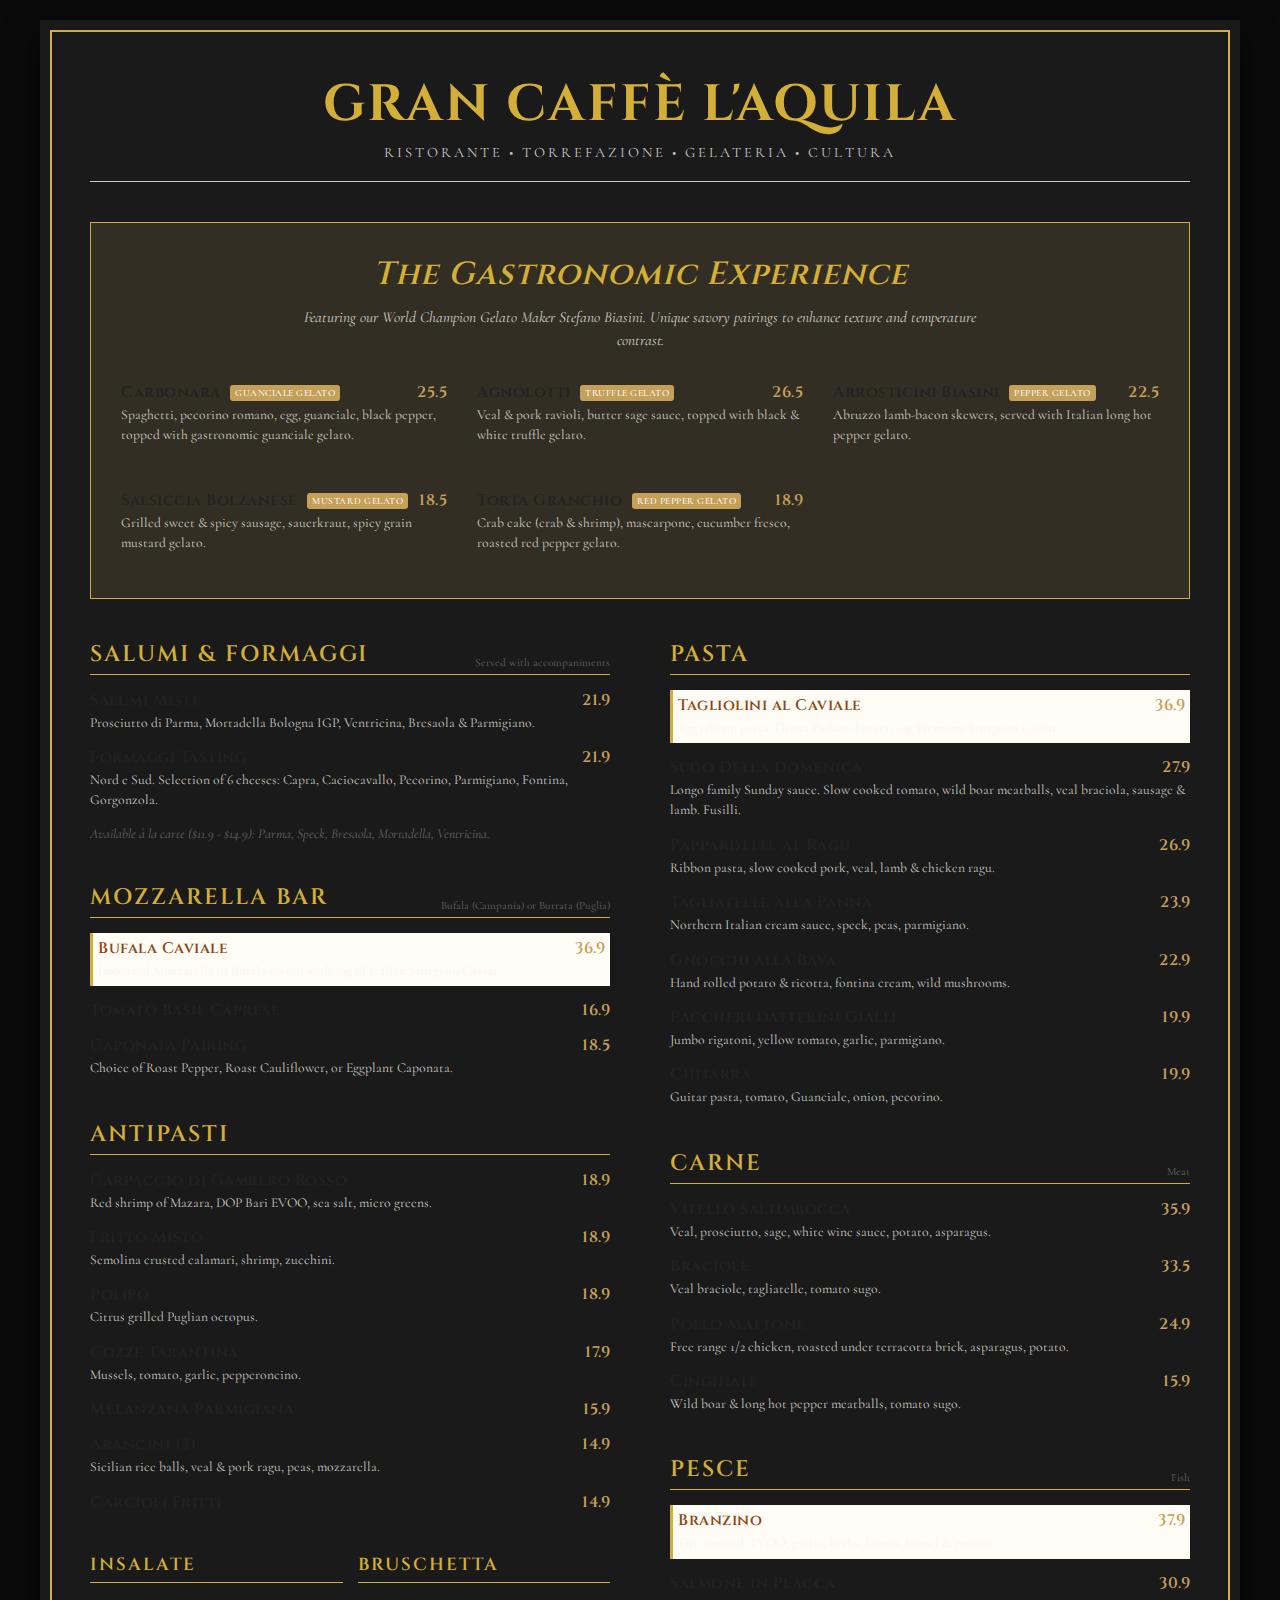
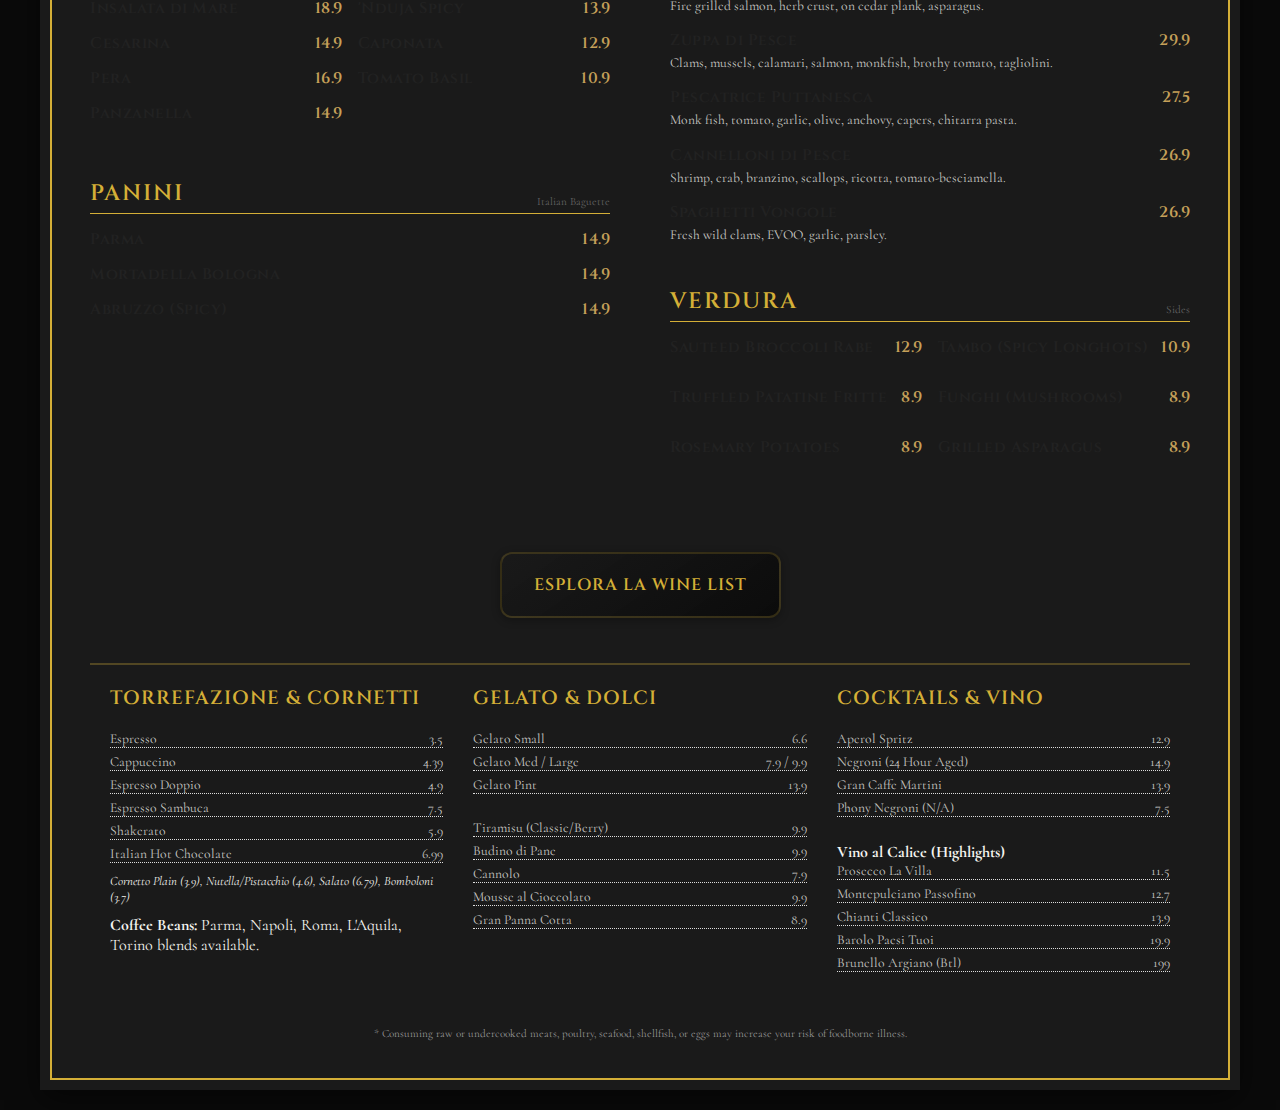
<file: Ala Carte 11-23-25.html>
<!DOCTYPE html>
<html lang="it">
<head>
    <meta charset="UTF-8">
    <meta name="viewport" content="width=device-width, initial-scale=1.0">
    <title>Gran Caffè L'Aquila - Full Strategic Menu</title>
    <style>
        @import url('https://fonts.googleapis.com/css2?family=Cinzel:wght@400;600;700&family=Cormorant:wght@300;400;500;600&family=Inter:wght@300;400;500;600&display=swap');

        :root {
            --bg-paper: #FDFBF7;
            --text-dark: #1a1a1a;
            --brand-red: #8B0000;
            --gold: #C5A059;
            --font-head: 'Cinzel', serif;
            --font-body: 'Cormorant', serif;
        }

        /* Day/Night Theme Support */
        :root[data-theme="night"] {
            --bg-paper: #1a1a1a;
            --text-dark: #F5F5F0;
            --brand-red: #C5A059;
            --gold: #D4AF37;
        }

        :root[data-theme="night"] body {
            background-color: #0a0a0a;
        }

        :root[data-theme="night"] .menu-sheet {
            background-color: var(--bg-paper);
            box-shadow: 0 10px 30px rgba(0,0,0,0.5);
        }

        :root[data-theme="night"] .menu-sheet::before {
            border-color: var(--gold);
        }

        :root[data-theme="night"] h1,
        :root[data-theme="night"] .cat-title,
        :root[data-theme="night"] .focus-title,
        :root[data-theme="night"] .footer-col h3 {
            color: var(--gold);
        }

        :root[data-theme="night"] .subhead,
        :root[data-theme="night"] .d-desc,
        :root[data-theme="night"] .focus-desc,
        :root[data-theme="night"] .drink-item {
            color: rgba(245, 245, 240, 0.8);
        }

        :root[data-theme="night"] .footer-grid {
            background-color: rgba(26, 26, 26, 0.5);
            border-top-color: rgba(212, 175, 55, 0.3);
        }

        :root[data-theme="night"] .focus-section {
            background-color: rgba(197, 160, 89, 0.15);
            border-color: var(--gold);
        }

        body {
            background-color: #e0e0e0;
            font-family: var(--font-body);
            margin: 0;
            padding: 20px;
            color: var(--text-dark);
            transition: background-color 0.3s ease, color 0.3s ease;
        }

        .menu-sheet {
            background-color: var(--bg-paper);
            max-width: 1100px;
            margin: 0 auto;
            padding: 50px;
            box-shadow: 0 10px 30px rgba(0,0,0,0.15);
            position: relative;
        }

        /* Bordo decorativo */
        .menu-sheet::before {
            content: "";
            position: absolute;
            top: 10px; left: 10px; right: 10px; bottom: 10px;
            border: 2px solid var(--brand-red);
            pointer-events: none;
        }

        /* Header */
        header {
            text-align: center;
            margin-bottom: 40px;
            border-bottom: 1px solid #ccc;
            padding-bottom: 20px;
        }

        h1 {
            font-family: var(--font-head);
            color: var(--brand-red);
            font-size: clamp(2.5rem, 4vw, 3.5rem);
            margin: 0;
            text-transform: uppercase;
            letter-spacing: 2px;
            font-weight: 700;
        }

        .subhead {
            text-transform: uppercase;
            letter-spacing: 3px;
            font-size: clamp(0.8rem, 1.2vw, 0.9rem);
            color: #555;
            margin-top: 5px;
            font-family: 'Cormorant', serif;
            font-weight: 400;
        }

        /* Wine List Button - Wine Card Style */
        .wine-list-button {
            display: inline-block;
            padding: 1.25rem 2rem;
            background: linear-gradient(145deg, rgba(26, 26, 26, 0.7), rgba(10, 10, 10, 0.9));
            color: var(--gold);
            text-decoration: none;
            font-family: 'Cinzel', serif;
            font-size: clamp(0.95rem, 1.3vw, 1.1rem);
            font-weight: 600;
            letter-spacing: 1px;
            text-transform: uppercase;
            border: 2px solid rgba(212, 175, 55, 0.2);
            border-radius: 12px;
            box-shadow: 0 2px 8px rgba(0, 0, 0, 0.3);
            transition: all 0.3s cubic-bezier(0.4, 0, 0.2, 1);
            position: relative;
            overflow: hidden;
        }

        .wine-list-button::before {
            content: '';
            position: absolute;
            top: 0;
            left: -100%;
            width: 100%;
            height: 100%;
            background: linear-gradient(135deg, transparent, rgba(212, 175, 55, 0.05), transparent);
            transition: left 0.6s ease;
        }

        .wine-list-button:hover {
            transform: translateX(5px);
            border-color: var(--gold);
            box-shadow: 0 4px 12px rgba(212, 175, 55, 0.2);
            background: linear-gradient(145deg, rgba(212, 175, 55, 0.1), rgba(212, 175, 55, 0.05));
        }

        .wine-list-button:hover::before {
            left: 100%;
        }

        .wine-list-button:active {
            transform: translateX(3px);
        }

        /* Day theme button style */
        :root[data-theme="day"] .wine-list-button {
            background: linear-gradient(145deg, rgba(245, 245, 240, 0.9), rgba(250, 250, 245, 0.95));
            border-color: rgba(212, 175, 55, 0.3);
            color: var(--brand-red);
            box-shadow: 0 2px 8px rgba(0, 0, 0, 0.1);
        }

        :root[data-theme="day"] .wine-list-button:hover {
            background: linear-gradient(145deg, rgba(212, 175, 55, 0.1), rgba(212, 175, 55, 0.05));
            border-color: var(--gold);
            box-shadow: 0 4px 12px rgba(212, 175, 55, 0.15);
        }

        /* --- SEZIONE FOCUS (USP) --- */
        .focus-section {
            background-color: rgba(197, 160, 89, 0.1);
            border: 1px solid var(--gold);
            padding: 30px;
            margin-bottom: 40px;
            text-align: center;
        }

        .focus-title {
            font-family: var(--font-head);
            font-size: clamp(1.6rem, 2.5vw, 2rem);
            color: var(--brand-red);
            margin-bottom: 10px;
            font-style: italic;
            font-weight: 600;
            letter-spacing: 1px;
        }

        .focus-desc {
            max-width: 700px;
            margin: 0 auto 30px auto;
            font-style: italic;
            color: #444;
            font-size: clamp(0.9rem, 1.2vw, 1rem);
            line-height: 1.5;
        }

        .focus-grid {
            display: grid;
            grid-template-columns: repeat(auto-fit, minmax(300px, 1fr));
            gap: 30px;
            text-align: left;
        }

        /* Badge Gelato */
        .gelato-badge {
            background-color: var(--brand-red);
            color: #fff;
            font-size: clamp(0.55rem, 0.8vw, 0.6rem);
            padding: 2px 5px;
            text-transform: uppercase;
            border-radius: 3px;
            vertical-align: middle;
            margin-left: 5px;
            font-family: 'Cormorant', serif;
            font-weight: 500;
            letter-spacing: 0.5px;
        }

        /* --- LAYOUT COLONNE --- */
        .main-grid {
            display: grid;
            grid-template-columns: 1fr 1fr; /* 2 Colonne bilanciate */
            gap: 60px;
        }

        /* Sezioni */
        .section-group {
            margin-bottom: 40px;
        }

        .cat-title {
            font-family: var(--font-head);
            font-size: clamp(1.2rem, 1.8vw, 1.4rem);
            color: var(--brand-red);
            border-bottom: 1px solid var(--gold);
            padding-bottom: 5px;
            margin-bottom: 15px;
            text-transform: uppercase;
            letter-spacing: 2px;
            display: flex;
            justify-content: space-between;
            align-items: flex-end;
            font-weight: 600;
        }

        .cat-subtitle {
            font-size: clamp(0.65rem, 0.9vw, 0.7rem);
            color: #666;
            text-transform: none;
            letter-spacing: 0;
            font-weight: 400;
            font-family: 'Cormorant', serif;
        }

        /* Piatti */
        .dish {
            margin-bottom: 14px;
        }

        .d-header {
            display: flex;
            justify-content: space-between;
            font-weight: 600;
            font-size: clamp(0.9rem, 1.2vw, 1rem);
            font-family: var(--font-head);
            color: #222;
            letter-spacing: 0.5px;
        }

        .d-price {
            color: var(--brand-red);
            white-space: nowrap;
            margin-left: 10px;
        }

        .d-desc {
            font-size: clamp(0.8rem, 1.1vw, 0.85rem);
            color: #555;
            line-height: 1.5;
            margin-top: 2px;
            font-family: 'Cormorant', serif;
            font-weight: 400;
        }

        /* Anchor Items (High Price) */
        .anchor {
            background-color: #fffcf5;
            padding: 5px;
            border-left: 3px solid var(--gold);
        }
        .anchor .d-header { color: #8B4513; }

        /* Box Piccoli (Panini/Sides) */
        .small-section-grid {
            display: grid;
            grid-template-columns: 1fr 1fr;
            gap: 15px;
        }

        /* Footer Area (Caffè & Drinks) */
        .footer-grid {
            display: grid;
            grid-template-columns: repeat(3, 1fr);
            gap: 30px;
            margin-top: 40px;
            padding-top: 20px;
            border-top: 2px solid #ddd;
            background-color: #f9f9f9;
            padding: 20px;
        }

        .footer-col h3 {
            font-family: var(--font-head);
            color: var(--brand-red);
            font-size: clamp(1rem, 1.5vw, 1.2rem);
            margin-top: 0;
            font-weight: 600;
            letter-spacing: 1px;
            text-transform: uppercase;
        }

        .drink-item {
            display: flex;
            justify-content: space-between;
            font-size: clamp(0.8rem, 1.1vw, 0.85rem);
            margin-bottom: 5px;
            border-bottom: 1px dotted #ddd;
            font-family: 'Cormorant', serif;
            font-weight: 400;
        }

        /* Responsive */
        @media (max-width: 768px) {
            .main-grid, .footer-grid { grid-template-columns: 1fr; }
            .menu-sheet { padding: 20px; }
            h1 { font-size: clamp(2rem, 5vw, 2.5rem); }
        }
    </style>
</head>
<body>

    <div class="menu-sheet">
        <header>
            <h1>Gran Caffè L'Aquila</h1>
            <div class="subhead">Ristorante • Torrefazione • Gelateria • Cultura</div>
        </header>

        <div class="focus-section">
            <div class="focus-title">The Gastronomic Experience</div>
            <div class="focus-desc">
                Featuring our World Champion Gelato Maker Stefano Biasini.
                Unique savory pairings to enhance texture and temperature contrast.
            </div>

            <div class="focus-grid">
                <div class="dish">
                    <div class="d-header">
                        <span>Carbonara <span class="gelato-badge">Guanciale Gelato</span></span>
                        <span class="d-price">25.5</span>
                    </div>
                    <div class="d-desc">Spaghetti, pecorino romano, egg, guanciale, black pepper, topped with gastronomic guanciale gelato.</div>
                </div>

                <div class="dish">
                    <div class="d-header">
                        <span>Agnolotti <span class="gelato-badge">Truffle Gelato</span></span>
                        <span class="d-price">26.5</span>
                    </div>
                    <div class="d-desc">Veal & pork ravioli, butter sage sauce, topped with black & white truffle gelato.</div>
                </div>

                <div class="dish">
                    <div class="d-header">
                        <span>Arrosticini Biasini <span class="gelato-badge">Pepper Gelato</span></span>
                        <span class="d-price">22.5</span>
                    </div>
                    <div class="d-desc">Abruzzo lamb-bacon skewers, served with Italian long hot pepper gelato.</div>
                </div>

                <div class="dish">
                    <div class="d-header">
                        <span>Salsiccia Bolzanese <span class="gelato-badge">Mustard Gelato</span></span>
                        <span class="d-price">18.5</span>
                    </div>
                    <div class="d-desc">Grilled sweet & spicy sausage, sauerkraut, spicy grain mustard gelato.</div>
                </div>

                 <div class="dish">
                    <div class="d-header">
                        <span>Torta Granchio <span class="gelato-badge">Red Pepper Gelato</span></span>
                        <span class="d-price">18.9</span>
                    </div>
                    <div class="d-desc">Crab cake (crab & shrimp), mascarpone, cucumber fresco, roasted red pepper gelato.</div>
                </div>
            </div>
        </div>

        <div class="main-grid">

            <div class="col-left">

                <div class="section-group">
                    <div class="cat-title">Salumi & Formaggi <span class="cat-subtitle">Served with accompaniments</span></div>

                    <div class="dish">
                        <div class="d-header"><span>Salumi Misti</span> <span class="d-price">21.9</span></div>
                        <div class="d-desc">Prosciutto di Parma, Mortadella Bologna IGP, Ventricina, Bresaola & Parmigiano.</div>
                    </div>
                     <div class="dish">
                        <div class="d-header"><span>Formaggi Tasting</span> <span class="d-price">21.9</span></div>
                        <div class="d-desc">Nord e Sud. Selection of 6 cheeses: Capra, Caciocavallo, Pecorino, Parmigiano, Fontina, Gorgonzola.</div>
                    </div>
                    <div class="dish" style="font-size: clamp(0.8rem, 1.1vw, 0.85rem); color: #666; font-style: italic; font-family: 'Cormorant', serif;">
                        Available à la carte ($11.9 - $14.9): Parma, Speck, Bresaola, Mortadella, Ventricina.
                    </div>
                </div>

                <div class="section-group">
                    <div class="cat-title">Mozzarella Bar <span class="cat-subtitle">Bufala (Campania) or Burrata (Puglia)</span></div>

                    <div class="dish anchor">
                        <div class="d-header"><span>Bufala Caviale</span> <span class="d-price">36.9</span></div>
                        <div class="d-desc">Imported Mozzarella di Bufala served with 10g of Italian Sturgeon Caviar.</div>
                    </div>
                    <div class="dish">
                        <div class="d-header"><span>Tomato Basil Caprese</span> <span class="d-price">16.9</span></div>
                    </div>
                    <div class="dish">
                        <div class="d-header"><span>Caponata Pairing</span> <span class="d-price">18.5</span></div>
                        <div class="d-desc">Choice of Roast Pepper, Roast Cauliflower, or Eggplant Caponata.</div>
                    </div>
                </div>

                <div class="section-group">
                    <div class="cat-title">Antipasti</div>

                    <div class="dish">
                        <div class="d-header"><span>Carpaccio di Gambero Rosso</span> <span class="d-price">18.9</span></div>
                        <div class="d-desc">Red shrimp of Mazara, DOP Bari EVOO, sea salt, micro greens.</div>
                    </div>
                    <div class="dish">
                        <div class="d-header"><span>Fritto Misto</span> <span class="d-price">18.9</span></div>
                        <div class="d-desc">Semolina crusted calamari, shrimp, zucchini.</div>
                    </div>
                     <div class="dish">
                        <div class="d-header"><span>Polipo</span> <span class="d-price">18.9</span></div>
                        <div class="d-desc">Citrus grilled Puglian octopus.</div>
                    </div>
                     <div class="dish">
                        <div class="d-header"><span>Cozze Tarantina</span> <span class="d-price">17.9</span></div>
                        <div class="d-desc">Mussels, tomato, garlic, pepperoncino.</div>
                    </div>
                    <div class="dish">
                        <div class="d-header"><span>Melanzana Parmigiana</span> <span class="d-price">15.9</span></div>
                    </div>
                    <div class="dish">
                        <div class="d-header"><span>Arancini (3)</span> <span class="d-price">14.9</span></div>
                        <div class="d-desc">Sicilian rice balls, veal & pork ragu, peas, mozzarella.</div>
                    </div>
                     <div class="dish">
                        <div class="d-header"><span>Carciofi Fritti</span> <span class="d-price">14.9</span></div>
                    </div>
                </div>

                <div class="section-group small-section-grid">
                    <div>
                        <div class="cat-title" style="font-size: clamp(1rem, 1.5vw, 1.1rem)">Insalate</div>
                        <div class="dish"><div class="d-header"><span>Insalata di Mare</span> <span class="d-price">18.9</span></div></div>
                        <div class="dish"><div class="d-header"><span>Cesarina</span> <span class="d-price">14.9</span></div></div>
                        <div class="dish"><div class="d-header"><span>Pera</span> <span class="d-price">16.9</span></div></div>
                        <div class="dish"><div class="d-header"><span>Panzanella</span> <span class="d-price">14.9</span></div></div>
                    </div>
                    <div>
                        <div class="cat-title" style="font-size: clamp(1rem, 1.5vw, 1.1rem)">Bruschetta</div>
                        <div class="dish"><div class="d-header"><span>'Nduja Spicy</span> <span class="d-price">13.9</span></div></div>
                        <div class="dish"><div class="d-header"><span>Caponata</span> <span class="d-price">12.9</span></div></div>
                        <div class="dish"><div class="d-header"><span>Tomato Basil</span> <span class="d-price">10.9</span></div></div>
                    </div>
                </div>

                <div class="section-group">
                    <div class="cat-title">Panini <span class="cat-subtitle">Italian Baguette</span></div>
                    <div class="dish"><div class="d-header"><span>Parma</span> <span class="d-price">14.9</span></div></div>
                    <div class="dish"><div class="d-header"><span>Mortadella Bologna</span> <span class="d-price">14.9</span></div></div>
                    <div class="dish"><div class="d-header"><span>Abruzzo (Spicy)</span> <span class="d-price">14.9</span></div></div>
                </div>

            </div>

            <div class="col-right">

                <div class="section-group">
                    <div class="cat-title">Pasta</div>

                    <div class="dish anchor">
                        <div class="d-header"><span>Tagliolini al Caviale</span> <span class="d-price">36.9</span></div>
                        <div class="d-desc">Egg ribbon pasta, Grana Padano butter, 10g Premium Sturgeon Caviar.</div>
                    </div>

                    <div class="dish">
                        <div class="d-header"><span>Sugo Della Domenica</span> <span class="d-price">27.9</span></div>
                        <div class="d-desc">Longo family Sunday sauce. Slow cooked tomato, wild boar meatballs, veal braciola, sausage & lamb. Fusilli.</div>
                    </div>

                    <div class="dish">
                        <div class="d-header"><span>Pappardelle al Ragu</span> <span class="d-price">26.9</span></div>
                        <div class="d-desc">Ribbon pasta, slow cooked pork, veal, lamb & chicken ragu.</div>
                    </div>

                    <div class="dish">
                        <div class="d-header"><span>Tagliatelle alla Panna</span> <span class="d-price">23.9</span></div>
                        <div class="d-desc">Northern Italian cream sauce, speck, peas, parmigiano.</div>
                    </div>

                    <div class="dish">
                        <div class="d-header"><span>Gnocchi alla Bava</span> <span class="d-price">22.9</span></div>
                        <div class="d-desc">Hand rolled potato & ricotta, fontina cream, wild mushrooms.</div>
                    </div>
                     <div class="dish">
                        <div class="d-header"><span>Paccheri Datterini Gialli</span> <span class="d-price">19.9</span></div>
                        <div class="d-desc">Jumbo rigatoni, yellow tomato, garlic, parmigiano.</div>
                    </div>
                    <div class="dish">
                        <div class="d-header"><span>Chitarra</span> <span class="d-price">19.9</span></div>
                        <div class="d-desc">Guitar pasta, tomato, Guanciale, onion, pecorino.</div>
                    </div>
                </div>

                <div class="section-group">
                    <div class="cat-title">Carne <span class="cat-subtitle">Meat</span></div>

                    <div class="dish">
                        <div class="d-header"><span>Vitello Saltimbocca</span> <span class="d-price">35.9</span></div>
                        <div class="d-desc">Veal, prosciutto, sage, white wine sauce, potato, asparagus.</div>
                    </div>

                    <div class="dish">
                        <div class="d-header"><span>Braciole</span> <span class="d-price">33.5</span></div>
                        <div class="d-desc">Veal braciole, tagliatelle, tomato sugo.</div>
                    </div>

                    <div class="dish">
                        <div class="d-header"><span>Pollo Mattone</span> <span class="d-price">24.9</span></div>
                        <div class="d-desc">Free range 1/2 chicken, roasted under terracotta brick, asparagus, potato.</div>
                    </div>

                     <div class="dish">
                        <div class="d-header"><span>Cinghiale</span> <span class="d-price">15.9</span></div>
                        <div class="d-desc">Wild boar & long hot pepper meatballs, tomato sugo.</div>
                    </div>
                </div>

                <div class="section-group">
                    <div class="cat-title">Pesce <span class="cat-subtitle">Fish</span></div>

                    <div class="dish anchor">
                        <div class="d-header"><span>Branzino</span> <span class="d-price">37.9</span></div>
                        <div class="d-desc">Fire roasted, EVOO, garlic, herbs, lemon, fennel & potato.</div>
                    </div>

                    <div class="dish">
                        <div class="d-header"><span>Salmone in Placca</span> <span class="d-price">30.9</span></div>
                        <div class="d-desc">Fire grilled salmon, herb crust, on cedar plank, asparagus.</div>
                    </div>

                    <div class="dish">
                        <div class="d-header"><span>Zuppa di Pesce</span> <span class="d-price">29.9</span></div>
                        <div class="d-desc">Clams, mussels, calamari, salmon, monkfish, brothy tomato, tagliolini.</div>
                    </div>

                    <div class="dish">
                        <div class="d-header"><span>Pescatrice Puttanesca</span> <span class="d-price">27.5</span></div>
                        <div class="d-desc">Monk fish, tomato, garlic, olive, anchovy, capers, chitarra pasta.</div>
                    </div>

                    <div class="dish">
                        <div class="d-header"><span>Cannelloni di Pesce</span> <span class="d-price">26.9</span></div>
                        <div class="d-desc">Shrimp, crab, branzino, scallops, ricotta, tomato-besciamella.</div>
                    </div>

                    <div class="dish">
                        <div class="d-header"><span>Spaghetti Vongole</span> <span class="d-price">26.9</span></div>
                        <div class="d-desc">Fresh wild clams, EVOO, garlic, parsley.</div>
                    </div>
                </div>

                <div class="section-group">
                    <div class="cat-title">Verdura <span class="cat-subtitle">Sides</span></div>
                    <div class="small-section-grid">
                         <div class="dish"><div class="d-header"><span>Sauteed Broccoli Rabe</span> <span class="d-price">12.9</span></div></div>
                         <div class="dish"><div class="d-header"><span>Tambo (Spicy Longhots)</span> <span class="d-price">10.9</span></div></div>
                         <div class="dish"><div class="d-header"><span>Truffled Patatine Fritte</span> <span class="d-price">8.9</span></div></div>
                         <div class="dish"><div class="d-header"><span>Funghi (Mushrooms)</span> <span class="d-price">8.9</span></div></div>
                         <div class="dish"><div class="d-header"><span>Rosemary Potatoes</span> <span class="d-price">8.9</span></div></div>
                         <div class="dish"><div class="d-header"><span>Grilled Asparagus</span> <span class="d-price">8.9</span></div></div>
                    </div>
                </div>

            </div> </div> 
            
            <div style="text-align: center; margin: 40px 0 30px 0;">
                <a href="./index.html" class="wine-list-button">Esplora la Wine List</a>
            </div>
            
            <div class="footer-grid">

            <div class="footer-col">
                <h3>Torrefazione & Cornetti</h3>
                <div class="drink-item"><span>Espresso</span> <span>3.5</span></div>
                <div class="drink-item"><span>Cappuccino</span> <span>4.39</span></div>
                <div class="drink-item"><span>Espresso Doppio</span> <span>4.9</span></div>
                <div class="drink-item"><span>Espresso Sambuca</span> <span>7.5</span></div>
                <div class="drink-item"><span>Shakerato</span> <span>5.9</span></div>
                <div class="drink-item"><span>Italian Hot Chocolate</span> <span>6.99</span></div>
                <div style="margin-top:10px; font-style:italic; font-size: clamp(0.75rem, 1vw, 0.8rem); font-family: 'Cormorant', serif;">
                    Cornetto Plain (3.9), Nutella/Pistacchio (4.6), Salato (6.79), Bomboloni (3.7)
                </div>
                <div style="margin-top:10px;">
                     <strong>Coffee Beans:</strong> Parma, Napoli, Roma, L'Aquila, Torino blends available.
                </div>
            </div>

            <div class="footer-col">
                <h3>Gelato & Dolci</h3>
                <div class="drink-item"><span>Gelato Small</span> <span>6.6</span></div>
                <div class="drink-item"><span>Gelato Med / Large</span> <span>7.9 / 9.9</span></div>
                <div class="drink-item"><span>Gelato Pint</span> <span>13.9</span></div>
                <br>
                <div class="drink-item"><span>Tiramisu (Classic/Berry)</span> <span>9.9</span></div>
                <div class="drink-item"><span>Budino di Pane</span> <span>9.9</span></div>
                <div class="drink-item"><span>Cannolo</span> <span>7.9</span></div>
                <div class="drink-item"><span>Mousse al Cioccolato</span> <span>9.9</span></div>
                <div class="drink-item"><span>Gran Panna Cotta</span> <span>8.9</span></div>
            </div>

            <div class="footer-col">
                <h3>Cocktails & Vino</h3>
                <div class="drink-item"><span>Aperol Spritz</span> <span>12.9</span></div>
                <div class="drink-item"><span>Negroni (24 Hour Aged)</span> <span>14.9</span></div>
                <div class="drink-item"><span>Gran Caffe Martini</span> <span>13.9</span></div>
                <div class="drink-item"><span>Phony Negroni (N/A)</span> <span>7.5</span></div>
                <br>
                <strong>Vino al Calice (Highlights)</strong>
                <div class="drink-item"><span>Prosecco La Villa</span> <span>11.5</span></div>
                <div class="drink-item"><span>Montepulciano Passofino</span> <span>12.7</span></div>
                <div class="drink-item"><span>Chianti Classico</span> <span>13.9</span></div>
                <div class="drink-item"><span>Barolo Paesi Tuoi</span> <span>19.9</span></div>
                <div class="drink-item"><span>Brunello Argiano (Btl)</span> <span>199</span></div>
            </div>
        </div>

        <div style="text-align:center; margin-top:30px; font-size: clamp(0.65rem, 0.9vw, 0.7rem); color:#999; font-family: 'Cormorant', serif;">
             * Consuming raw or undercooked meats, poultry, seafood, shellfish, or eggs may increase your risk of foodborne illness.
        </div>

    </div>

    <script>
        // Sincronizza il tema day/night dal localStorage
        (function() {
            const dayMode = localStorage.getItem('dayMode') === 'true';
            document.documentElement.setAttribute('data-theme', dayMode ? 'day' : 'night');
        })();
    </script>

</body>
</html>
</file>
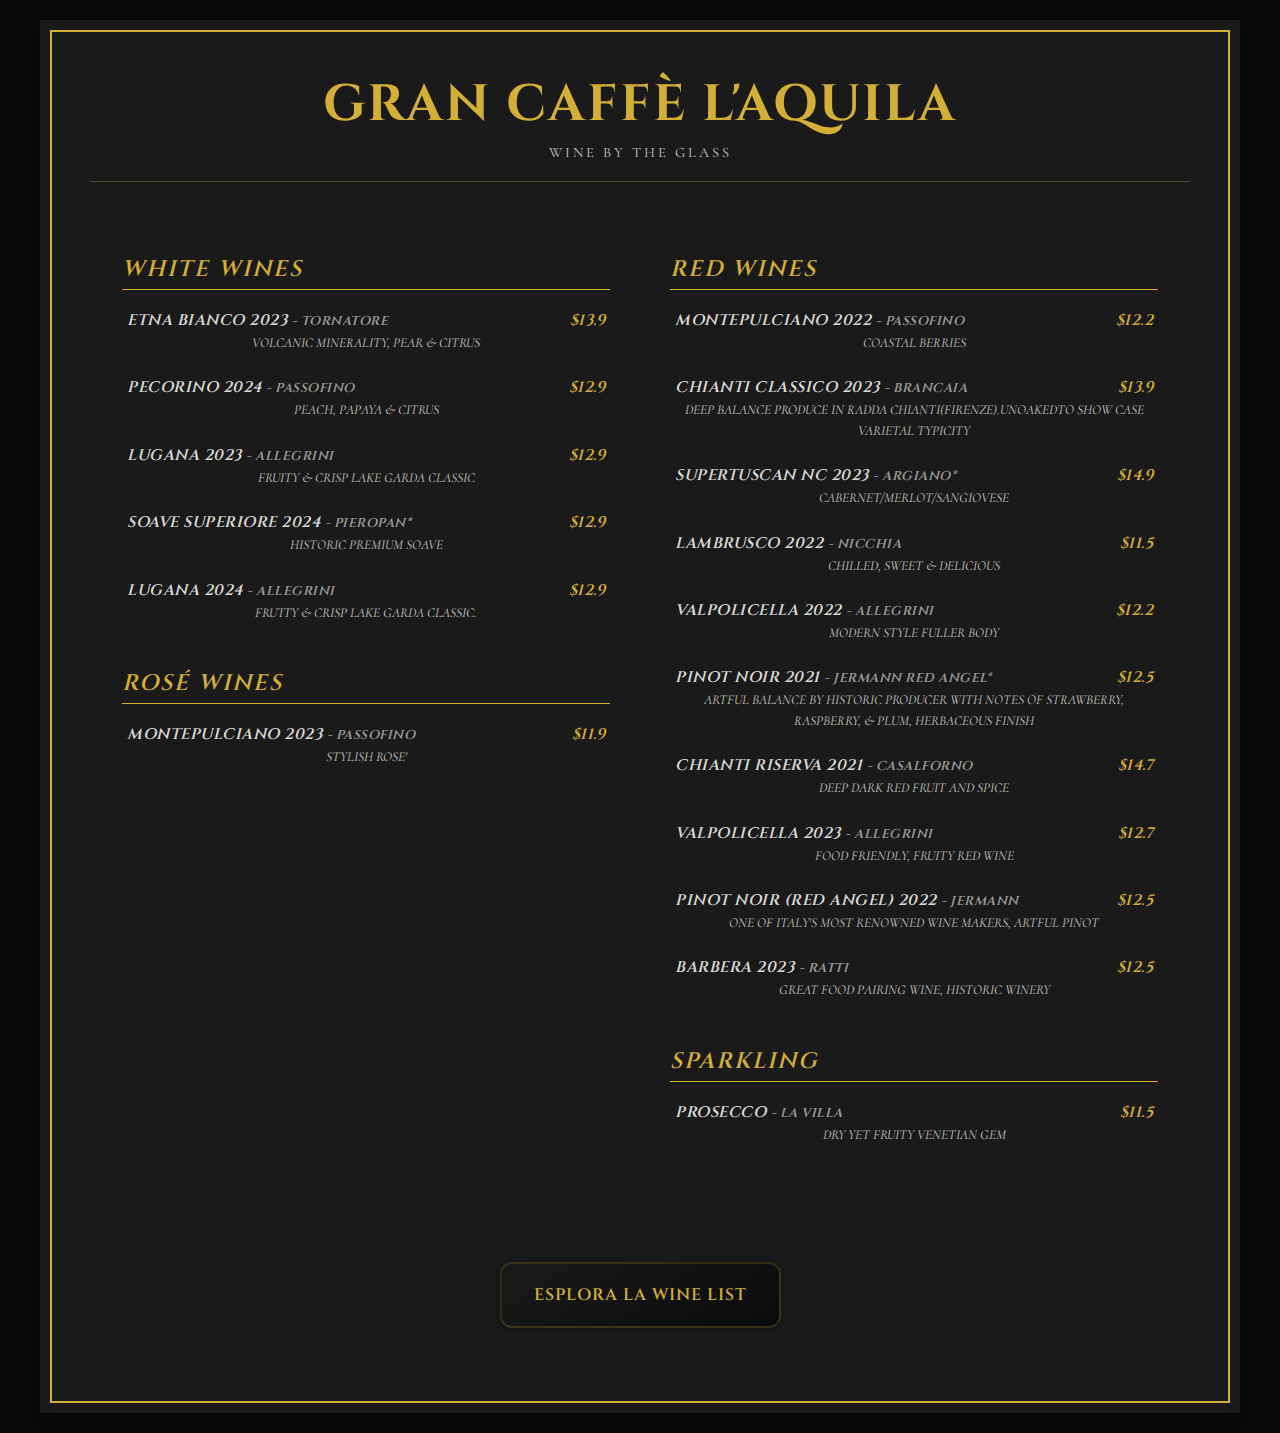
<file: WineByTheGlass.html>
<!DOCTYPE html>
<html lang="it">
<head>
    <meta charset="UTF-8">
    <meta name="viewport" content="width=device-width, initial-scale=1.0">
    <title>Gran Caffè L'Aquila - Wine By The Glass</title>
    <style>
        @import url('https://fonts.googleapis.com/css2?family=Cinzel:wght@400;600;700&family=Cormorant:wght@300;400;500;600&family=Inter:wght@300;400;500;600&display=swap');

        :root {
            --bg-paper: #FDFBF7;
            --text-dark: #1a1a1a;
            --brand-red: #8B0000;
            --gold: #C5A059;
            --font-head: 'Cinzel', serif;
            --font-body: 'Cormorant', serif;
        }

        /* Day/Night Theme Support */
        :root[data-theme="night"] {
            --bg-paper: #1a1a1a;
            --text-dark: #F5F5F0;
            --brand-red: #C5A059;
            --gold: #D4AF37;
        }

        :root[data-theme="day"] {
            --bg-paper: #FDFBF7;
            --text-dark: #1a1a1a;
            --brand-red: #8B0000;
            --gold: #C5A059;
        }

        /* Night Theme Styles */
        :root[data-theme="night"] body {
            background-color: #0a0a0a;
        }

        :root[data-theme="night"] .menu-sheet {
            background-color: var(--bg-paper);
            box-shadow: 0 10px 30px rgba(0,0,0,0.5);
        }

        :root[data-theme="night"] .menu-sheet::before {
            border-color: var(--gold);
        }

        :root[data-theme="night"] header {
            border-bottom-color: rgba(212, 175, 55, 0.3);
        }

        :root[data-theme="night"] h1,
        :root[data-theme="night"] .cat-title {
            color: var(--gold);
        }

        :root[data-theme="night"] .subhead,
        :root[data-theme="night"] .d-desc {
            color: rgba(245, 245, 240, 0.8);
        }

        :root[data-theme="night"] .d-price {
            color: var(--gold);
        }

        /* Day Theme Styles */
        :root[data-theme="day"] body {
            background-color: #e0e0e0;
        }

        :root[data-theme="day"] .menu-sheet {
            background-color: var(--bg-paper);
            box-shadow: 0 10px 30px rgba(0,0,0,0.15);
        }

        :root[data-theme="day"] .menu-sheet::before {
            border-color: var(--brand-red);
        }

        :root[data-theme="day"] header {
            border-bottom-color: #ccc;
        }

        :root[data-theme="day"] h1,
        :root[data-theme="day"] .cat-title {
            color: var(--brand-red);
        }

        :root[data-theme="day"] .subhead {
            color: #555;
        }

        :root[data-theme="day"] .d-desc {
            color: #555;
        }

        :root[data-theme="day"] .d-price {
            color: var(--brand-red);
        }

        body {
            background-color: #e0e0e0;
            font-family: var(--font-body);
            margin: 0;
            padding: 20px;
            color: var(--text-dark);
            transition: background-color 0.3s ease, color 0.3s ease;
        }

        .menu-sheet {
            background-color: var(--bg-paper);
            max-width: 1100px;
            margin: 0 auto;
            padding: 50px;
            box-shadow: 0 10px 30px rgba(0,0,0,0.15);
            position: relative;
        }

        /* Bordo decorativo */
        .menu-sheet::before {
            content: "";
            position: absolute;
            top: 10px; left: 10px; right: 10px; bottom: 10px;
            border: 2px solid var(--brand-red);
            pointer-events: none;
        }

        /* Header */
        header {
            text-align: center;
            margin-bottom: 40px;
            border-bottom: 1px solid #ccc;
            padding-bottom: 20px;
        }

        h1 {
            font-family: var(--font-head);
            color: var(--brand-red);
            font-size: clamp(2.5rem, 4vw, 3.5rem);
            margin: 0;
            text-transform: uppercase;
            letter-spacing: 2px;
            font-weight: 700;
        }

        .subhead {
            text-transform: uppercase;
            letter-spacing: 3px;
            font-size: clamp(0.8rem, 1.2vw, 0.9rem);
            color: #555;
            margin-top: 5px;
            font-family: 'Cormorant', serif;
            font-weight: 400;
        }

        /* Wine List Button */
        .wine-list-button {
            display: inline-block;
            padding: 1.25rem 2rem;
            background: linear-gradient(145deg, rgba(26, 26, 26, 0.7), rgba(10, 10, 10, 0.9));
            color: var(--gold);
            text-decoration: none;
            font-family: 'Cinzel', serif;
            font-size: clamp(0.95rem, 1.3vw, 1.1rem);
            font-weight: 600;
            letter-spacing: 1px;
            text-transform: uppercase;
            border: 2px solid rgba(212, 175, 55, 0.2);
            border-radius: 12px;
            box-shadow: 0 2px 8px rgba(0, 0, 0, 0.3);
            transition: all 0.3s cubic-bezier(0.4, 0, 0.2, 1);
            position: relative;
            overflow: hidden;
        }

        .wine-list-button::before {
            content: '';
            position: absolute;
            top: 0;
            left: -100%;
            width: 100%;
            height: 100%;
            background: linear-gradient(135deg, transparent, rgba(212, 175, 55, 0.05), transparent);
            transition: left 0.6s ease;
        }

        .wine-list-button:hover {
            transform: translateX(5px);
            border-color: var(--gold);
            box-shadow: 0 4px 12px rgba(212, 175, 55, 0.2);
            background: linear-gradient(145deg, rgba(212, 175, 55, 0.1), rgba(212, 175, 55, 0.05));
        }

        .wine-list-button:hover::before {
            left: 100%;
        }

        :root[data-theme="day"] .wine-list-button {
            background: linear-gradient(145deg, rgba(245, 245, 240, 0.9), rgba(250, 250, 245, 0.95));
            border-color: rgba(212, 175, 55, 0.3);
            color: var(--brand-red);
            box-shadow: 0 2px 8px rgba(0, 0, 0, 0.1);
        }

        :root[data-theme="day"] .wine-list-button:hover {
            background: linear-gradient(145deg, rgba(212, 175, 55, 0.1), rgba(212, 175, 55, 0.05));
            border-color: var(--gold);
            box-shadow: 0 4px 12px rgba(212, 175, 55, 0.15);
        }

        /* --- LAYOUT COLONNE --- */
        .main-grid {
            display: grid;
            grid-template-columns: 1fr 1fr;
            gap: 60px;
        }

        /* Sezioni */
        .section-group {
            margin-bottom: 40px;
        }

        .cat-title {
            font-family: var(--font-head);
            font-size: clamp(1.2rem, 1.8vw, 1.4rem);
            color: var(--brand-red);
            border-bottom: 1px solid var(--gold);
            padding-bottom: 5px;
            margin-bottom: 15px;
            text-transform: uppercase;
            letter-spacing: 2px;
            display: flex;
            justify-content: space-between;
            align-items: flex-end;
            font-weight: 600;
        }

        /* Piatti/Vini */
        .dish {
            margin-bottom: 14px;
        }

        .dish.wine-item {
            cursor: pointer;
            transition: all 0.3s ease;
            padding: 5px;
            border-radius: 4px;
        }

        .dish.wine-item:hover {
            background-color: rgba(212, 175, 55, 0.1);
            transform: translateX(3px);
        }

        .d-header {
            display: flex;
            justify-content: space-between;
            font-weight: 600;
            font-size: clamp(0.9rem, 1.2vw, 1rem);
            font-family: var(--font-head);
            color: #222;
            letter-spacing: 0.5px;
        }

        :root[data-theme="night"] .d-header {
            color: rgba(245, 245, 240, 0.9);
        }

        .d-price {
            color: var(--brand-red);
            white-space: nowrap;
            margin-left: 10px;
        }

        .d-desc {
            font-size: clamp(0.8rem, 1.1vw, 0.85rem);
            color: #555;
            line-height: 1.5;
            margin-top: 2px;
            font-family: 'Cormorant', serif;
            font-weight: 400;
        }

        .wine-producer {
            font-style: italic;
            color: rgba(85, 85, 85, 0.8);
            font-size: clamp(0.75rem, 1vw, 0.8rem);
        }

        :root[data-theme="night"] .wine-producer {
            color: rgba(245, 245, 240, 0.6);
        }

        /* Loading state */
        .loading {
            text-align: center;
            padding: 2rem;
            color: var(--text-dark);
            font-style: italic;
        }

        /* Responsive */
        @media (max-width: 768px) {
            .main-grid {
                grid-template-columns: 1fr;
            }
            .menu-sheet {
                padding: 20px;
            }
            h1 {
                font-size: clamp(2rem, 5vw, 2.5rem);
            }
        }
    </style>
</head>
<body>

    <div class="menu-sheet">
        <header>
            <h1>Gran Caffè L'Aquila</h1>
            <div class="subhead">Wine By The Glass</div>
        </header>

        <div id="winesContainer" class="loading">
            Loading wines...
        </div>

        <div style="text-align: center; margin: 40px 0 30px 0;">
            <a href="./index.html" class="wine-list-button">Esplora la Wine List</a>
        </div>
    </div>

    <script>
        // Funzione per applicare il tema
        function applyTheme() {
            const dayMode = localStorage.getItem('dayMode') === 'true';
            document.documentElement.setAttribute('data-theme', dayMode ? 'day' : 'night');
        }

        // Applica il tema all'avvio
        applyTheme();

        // Ascolta i cambiamenti del tema
        window.addEventListener('storage', function(e) {
            if (e.key === 'dayMode') {
                applyTheme();
            }
        });

        // Polling per verificare cambiamenti del tema
        setInterval(function() {
            const currentDayMode = localStorage.getItem('dayMode') === 'true';
            const currentTheme = document.documentElement.getAttribute('data-theme');
            const expectedTheme = currentDayMode ? 'day' : 'night';
            
            if (currentTheme !== expectedTheme) {
                applyTheme();
            }
        }, 100);

        // Carica i vini
        async function loadWinesByTheGlass() {
            try {
                const response = await fetch('./data/wines.json');
                const data = await response.json();
                
                // Filtra i vini che hanno wine_price_glass
                const winesByGlass = data.wines.filter(wine => 
                    wine.wine_price_glass && wine.wine_price_glass !== null && wine.wine_price_glass !== ''
                );

                if (winesByGlass.length === 0) {
                    document.getElementById('winesContainer').innerHTML = 
                        '<div class="loading">No wines available by the glass.</div>';
                    return;
                }

                // Organizza i vini per tipo
                const winesByType = {
                    'ROSSO': [],
                    'BIANCO': [],
                    'ROSATO': [],
                    'ARANCIONE': [],
                    'BOLLICINE': [],
                    'NON ALCOLICO': []
                };

                winesByGlass.forEach(wine => {
                    const type = wine.wine_type || 'BIANCO';
                    if (winesByType[type]) {
                        winesByType[type].push(wine);
                    }
                });

                // Nomi dei tipi di vino
                const wineTypeNames = {
                    'ROSSO': 'Red Wines',
                    'BIANCO': 'White Wines',
                    'ROSATO': 'Rosé Wines',
                    'ARANCIONE': 'Orange Wines',
                    'BOLLICINE': 'Sparkling',
                    'NON ALCOLICO': 'Non-Alcoholic'
                };

                // Genera HTML
                let html = '<div class="main-grid">';
                
                // Colonna sinistra
                html += '<div class="col-left">';
                
                // Bianco
                if (winesByType['BIANCO'].length > 0) {
                    html += '<div class="section-group">';
                    html += `<div class="cat-title">${wineTypeNames['BIANCO']}</div>`;
                    winesByType['BIANCO'].forEach(wine => {
                        html += createWineItem(wine);
                    });
                    html += '</div>';
                }

                // Rosato
                if (winesByType['ROSATO'].length > 0) {
                    html += '<div class="section-group">';
                    html += `<div class="cat-title">${wineTypeNames['ROSATO']}</div>`;
                    winesByType['ROSATO'].forEach(wine => {
                        html += createWineItem(wine);
                    });
                    html += '</div>';
                }

                // Arancione
                if (winesByType['ARANCIONE'].length > 0) {
                    html += '<div class="section-group">';
                    html += `<div class="cat-title">${wineTypeNames['ARANCIONE']}</div>`;
                    winesByType['ARANCIONE'].forEach(wine => {
                        html += createWineItem(wine);
                    });
                    html += '</div>';
                }

                html += '</div>'; // Fine colonna sinistra

                // Colonna destra
                html += '<div class="col-right">';

                // Rosso
                if (winesByType['ROSSO'].length > 0) {
                    html += '<div class="section-group">';
                    html += `<div class="cat-title">${wineTypeNames['ROSSO']}</div>`;
                    winesByType['ROSSO'].forEach(wine => {
                        html += createWineItem(wine);
                    });
                    html += '</div>';
                }

                // Bollicine
                if (winesByType['BOLLICINE'].length > 0) {
                    html += '<div class="section-group">';
                    html += `<div class="cat-title">${wineTypeNames['BOLLICINE']}</div>`;
                    winesByType['BOLLICINE'].forEach(wine => {
                        html += createWineItem(wine);
                    });
                    html += '</div>';
                }

                // Non Alcolico
                if (winesByType['NON ALCOLICO'].length > 0) {
                    html += '<div class="section-group">';
                    html += `<div class="cat-title">${wineTypeNames['NON ALCOLICO']}</div>`;
                    winesByType['NON ALCOLICO'].forEach(wine => {
                        html += createWineItem(wine);
                    });
                    html += '</div>';
                }

                html += '</div>'; // Fine colonna destra
                html += '</div>'; // Fine main-grid

                document.getElementById('winesContainer').innerHTML = html;

                // Aggiungi event listeners ai vini
                document.querySelectorAll('.wine-item').forEach(item => {
                    item.addEventListener('click', function() {
                        const wineId = this.dataset.wineId;
                        window.location.href = `wine-details.html?id=${wineId}`;
                    });
                });

            } catch (error) {
                console.error('Error loading wines:', error);
                document.getElementById('winesContainer').innerHTML = 
                    '<div class="loading">Error loading wines. Please try again later.</div>';
            }
        }

        function createWineItem(wine) {
            const wineName = wine.wine_name || 'Unknown Wine';
            const producer = wine.wine_producer || '';
            const price = wine.wine_price_glass || 'N/A';
            const description = wine.wine_description || '';
            const vintage = wine.wine_vintage ? wine.wine_vintage.match(/\b(19|20)\d{2}\b/)?.[0] : '';

            let html = `<div class="dish wine-item" data-wine-id="${wine.wine_number}">`;
            html += '<div class="d-header">';
            html += `<span>${wineName}${vintage ? ' ' + vintage : ''}${producer ? ' <span class="wine-producer">- ' + producer + '</span>' : ''}</span>`;
            html += `<span class="d-price">$${price}</span>`;
            html += '</div>';
            if (description) {
                html += `<div class="d-desc">${description}</div>`;
            }
            html += '</div>';

            return html;
        }

        // Carica i vini al caricamento della pagina
        loadWinesByTheGlass();
    </script>

</body>
</html>
</file>
